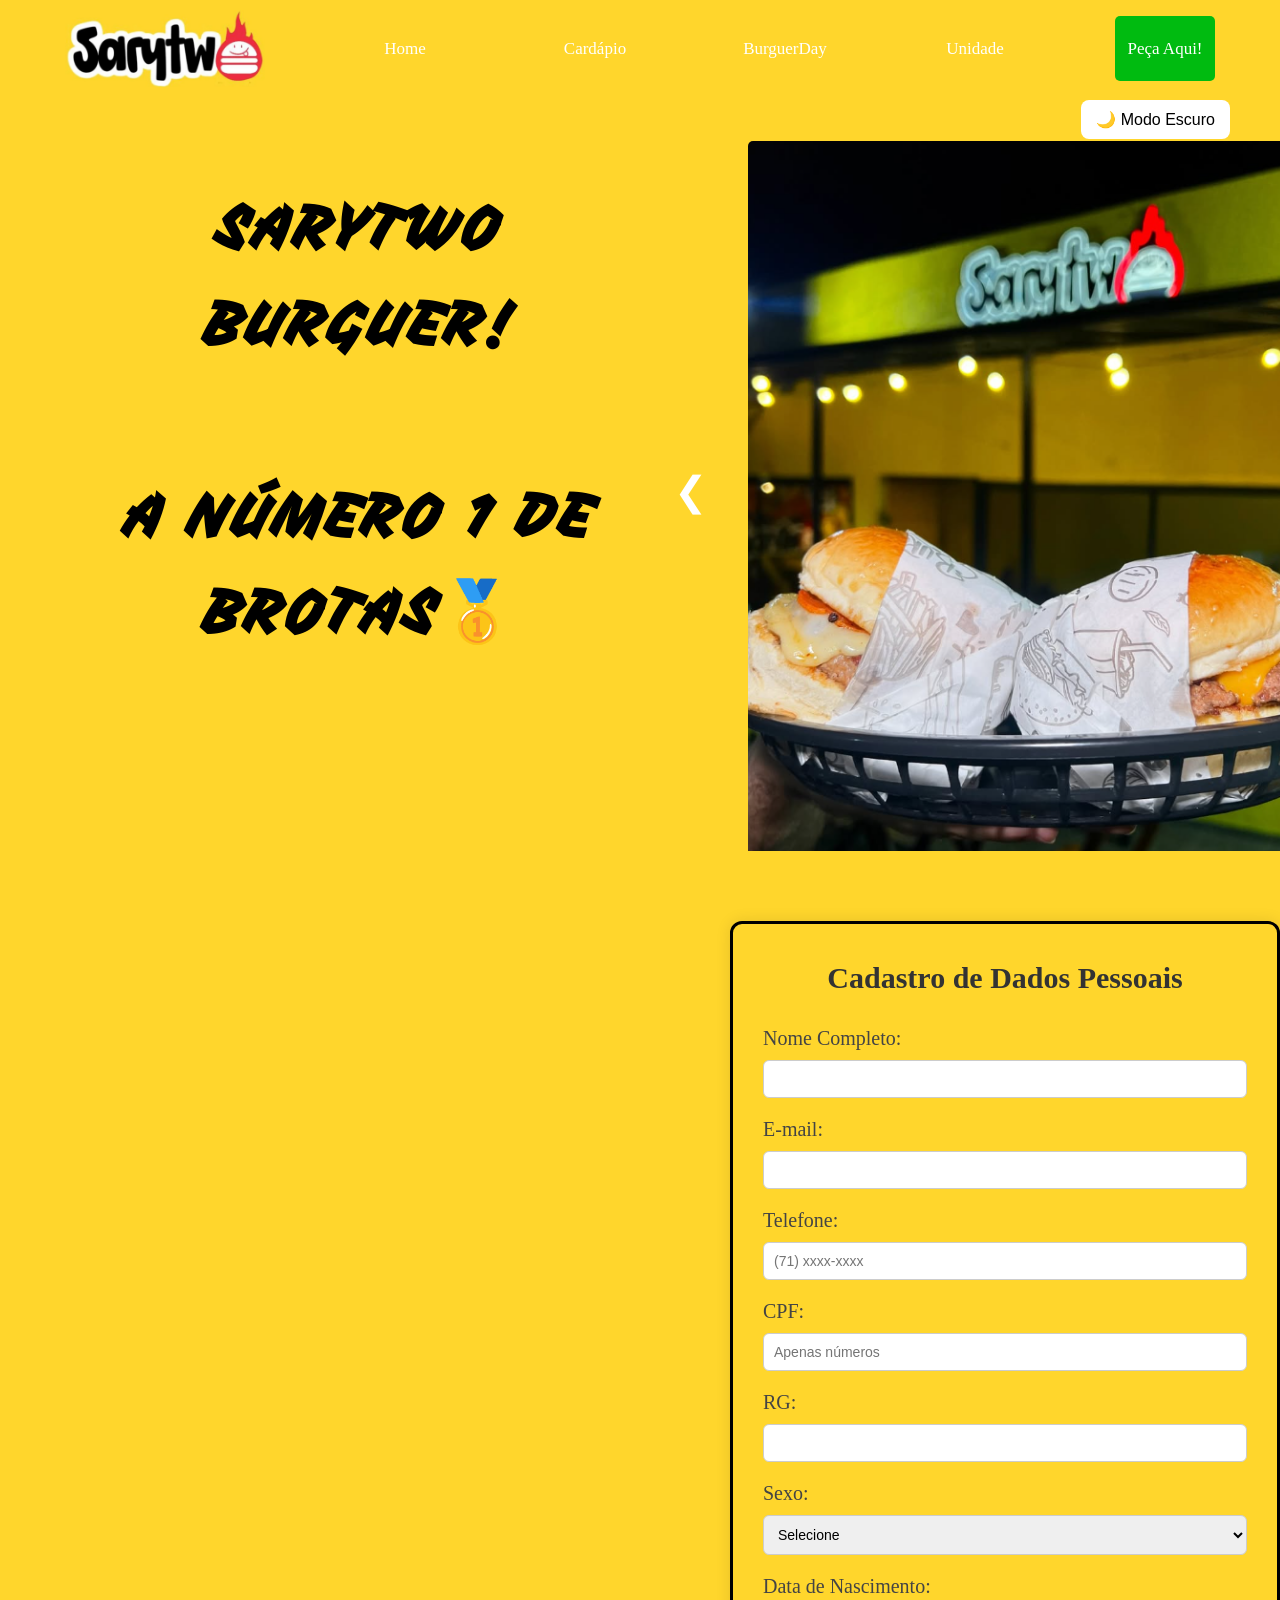
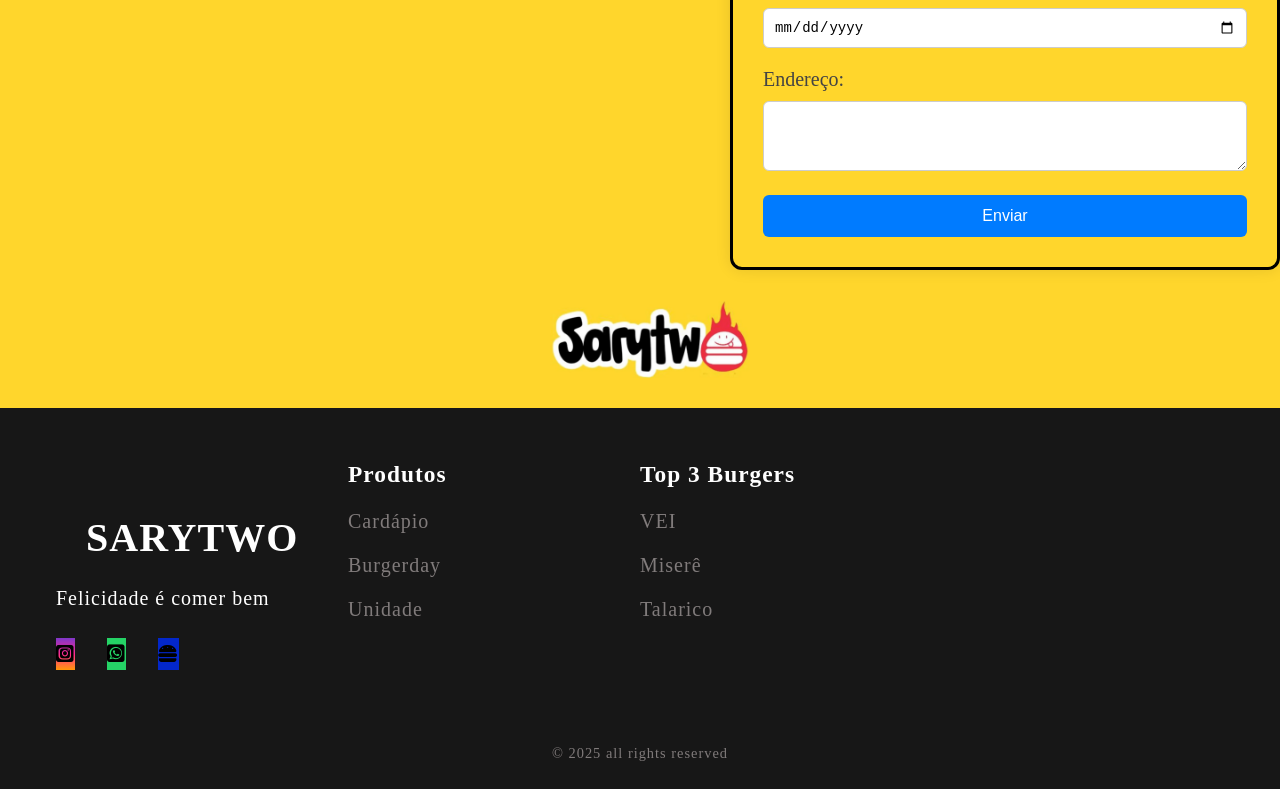
<file: index.html>
<!DOCTYPE html>
<html lang="pt-BR">
<head>
  <meta charset="UTF-8" />
  <meta name="viewport" content="width=device-width, initial-scale=1.0"/>
  <title>SARYTWO BURGUER</title>
  <link rel="stylesheet" href="style.css"/>
  <link rel="stylesheet" href="https://cdnjs.cloudflare.com/ajax/libs/font-awesome/6.7.2/css/all.min.css">
  <link rel="stylesheet" href="footer.css">
  
</head>
<body>
  <header>
    <nav class="navbar">
      <div class="logo">
        <img src="logoh.png" alt="logo">
      </div>
      <button id="toggle-theme">🌙 Modo Escuro</button>
      <a href="index.html">Home</a>
      <a href="cardapio.html">Cardápio</a>
      <a href="burgerday.html">BurguerDay</a>
      <a href="unidade.html">Unidade</a>
      <a href="https://pedido.anota.ai/loja/sarytwo-burger-1?f=msa" class="pedido-btn">Peça Aqui!</a>
    </nav>
  </header>
<div class="flex">
  <div id="boas">
    <h1>SARYTWO BURGUER! <br> <BR> A NÚMERO 1 DE BROTAS🥇</h1>
      <div class="carousel-container">
        <button class="arrow-btn" onclick="mudarSlide(-1)">&#10094;</button>
    
        <div class="carousel">
          <img src="homeimg/hamburguer.png" class="active" alt="Imagem 1">
          <img src="homeimg/hamburguer2.png" alt="Imagem 2">
          <img src="homeimg/hamburguer3.png" alt="Imagem 3">
        </div>
    
        <button class="arrow-btn" onclick="mudarSlide(1)">&#10095;</button>
      </div>
    
  </div>
  <div id="desinghorarios">
    <p class="texto1">HORÁRIO DE FUNCIONAMENTO</p><br>
    <p class="texto1">TERÇA A QUINTA</p>
    <p class="horario">16H ÁS 23H</p> <br>
    <p class="texto1">SEXTA E SABADO</p>
    <p class="horario">16H ÁS 0H</p> <br>
    <p class="texto1">DOMINGO</p>
    <p class="horario">17H ÁS 22H</p>
  </div>
</div>


<script>
  const imagens = document.querySelectorAll(".carousel img");
  let indiceAtual = 0;
  let intervalo;

  function mostrarSlide(index) {
    imagens.forEach((img, i) => {
      img.classList.remove("active");
      if (i === index) {
        img.classList.add("active");
      }
    });
  }

  function mudarSlide(direcao) {
    indiceAtual += direcao;
    if (indiceAtual < 0) indiceAtual = imagens.length - 1;
    if (indiceAtual >= imagens.length) indiceAtual = 0;
    mostrarSlide(indiceAtual);
    resetarAutoplay();
  }

  function iniciarAutoplay() {
    intervalo = setInterval(() => {
      mudarSlide(1);
    }, 5000);
  }

  function resetarAutoplay() {
    clearInterval(intervalo);
    iniciarAutoplay();
  }

  iniciarAutoplay();
</script>
  <script>const toggleButton = document.getElementById('toggle-theme');

    toggleButton.addEventListener('click', () => {
      document.body.classList.toggle('dark-mode');
    
      // Trocar o texto do botão
      if (document.body.classList.contains('dark-mode')) {
        toggleButton.textContent = '☀️ Modo Claro';
      } else {
        toggleButton.textContent = '🌙 Modo Escuro';
      }
    });</script>




<div class="form-container" id="formDadosPessoais">
  <h2 class="form-title">Cadastro de Dados Pessoais</h2>
  <form action="#" method="post" id="formCadastro">

    <div class="form-group">
      <label for="nome" class="form-label">Nome Completo:</label>
      <input type="text" id="nome" name="nome" class="form-input" required>
    </div>

    <div class="form-group">
      <label for="email" class="form-label">E-mail:</label>
      <input type="email" id="email" name="email" class="form-input" required>
    </div>

    <div class="form-group">
      <label for="telefone" class="form-label">Telefone:</label>
      <input type="number" id="telefone" name="telefone" class="form-input" pattern="[0-9]{10,11}" placeholder="(71) xxxx-xxxx" required>
    </div>

    <div class="form-group">
      <label for="cpf" class="form-label">CPF:</label>
      <input type="number" id="cpf" name="cpf" class="form-input" pattern="\d{11}" placeholder="Apenas números" required>
    </div>

    <div class="form-group">
      <label for="rg" class="form-label">RG:</label>
      <input type="number" id="rg" name="rg" class="form-input" required>
    </div>

    <div class="form-group">
      <label for="sexo" class="form-label">Sexo:</label>
      <select id="sexo" name="sexo" class="form-select" required>
        <option value="">Selecione</option>
        <option value="masculino">Masculino</option>
        <option value="feminino">Feminino</option>
        <option value="outro">Outro</option>
      </select>
    </div>

    <div class="form-group">
      <label for="nascimento" class="form-label">Data de Nascimento:</label>
      <input type="date" id="nascimento" name="nascimento" class="form-input" required>
    </div>

    <div class="form-group">
      <label for="endereco" class="form-label">Endereço:</label>
      <textarea id="endereco" name="endereco" class="form-textarea" rows="3" required></textarea>
    </div>

    <button type="submit" class="form-button" id="botaoEnviar">Enviar</button>
  </form>
</div>


<div class="imga">
  <img src="logoh.png" alt="log">
</div>



    <footer>
      <div id="footer_content">
        <div id="footer_contatos">
          <h1>SARYTWO</h1>
          <p>Felicidade é comer bem</p>
          <div id="footer_redes_sociais">
            <a href="https://www.instagram.com/sarytwoburger?utm_source=ig_web_button_share_sheet&igsh=ZDNlZDc0MzIxNw==" class="footer-link" id="instagram">
              <i class="fa-brands fa-square-instagram"></i>
            </a>
            <a href="https://api.whatsapp.com/message/VNMAN6DVPMYXA1?autoload=1&app_absent=0" class="footer-link" id="whatsapp">
              <i class="fa-brands fa-square-whatsapp"></i>
            </a>
            <a href="https://pedido.anota.ai" class="footer-link" id="anotai">
              <i class="fa-solid fa-burger"></i>
            </a>
          </div>
        </div>
        <ul class="footer-list">
          <li>
            <h3>Produtos</h3>
          </li>
          <li> <a href="/cardapio.html" class="footer-link">Cardápio</a></li>
          <li> <a href="/burgerday.html" class="footer-link">Burgerday</a></li>
          <li> <a href="/unidade.html" class="footer-link">Unidade</a></li>
        </ul>
        <ul class="footer-list">
          <li>
            <h3>Top 3 Burgers</h3>
          </li>
          <li> <a href="https://pedido.anota.ai/product/67c5dda3103496be03d36e5c/0/sarytwo-burger-1" class="footer-link">VEI</a></li>
          <li> <a href="https://pedido.anota.ai/product/67c5dda3103496be03d36e5d/0/sarytwo-burger-1" class="footer-link">Miserê</a></li>
          <li> <a href="https://pedido.anota.ai/product/67c5dda3103496be03d36e61/0/sarytwo-burger-1" class="footer-link">Talarico</a></li>
        </ul>
       
        
      </div>
      <div id="footer_copyright">
        &#169
        2025 all rights reserved
      </div>
    </footer>
</body>
</html>
</file>
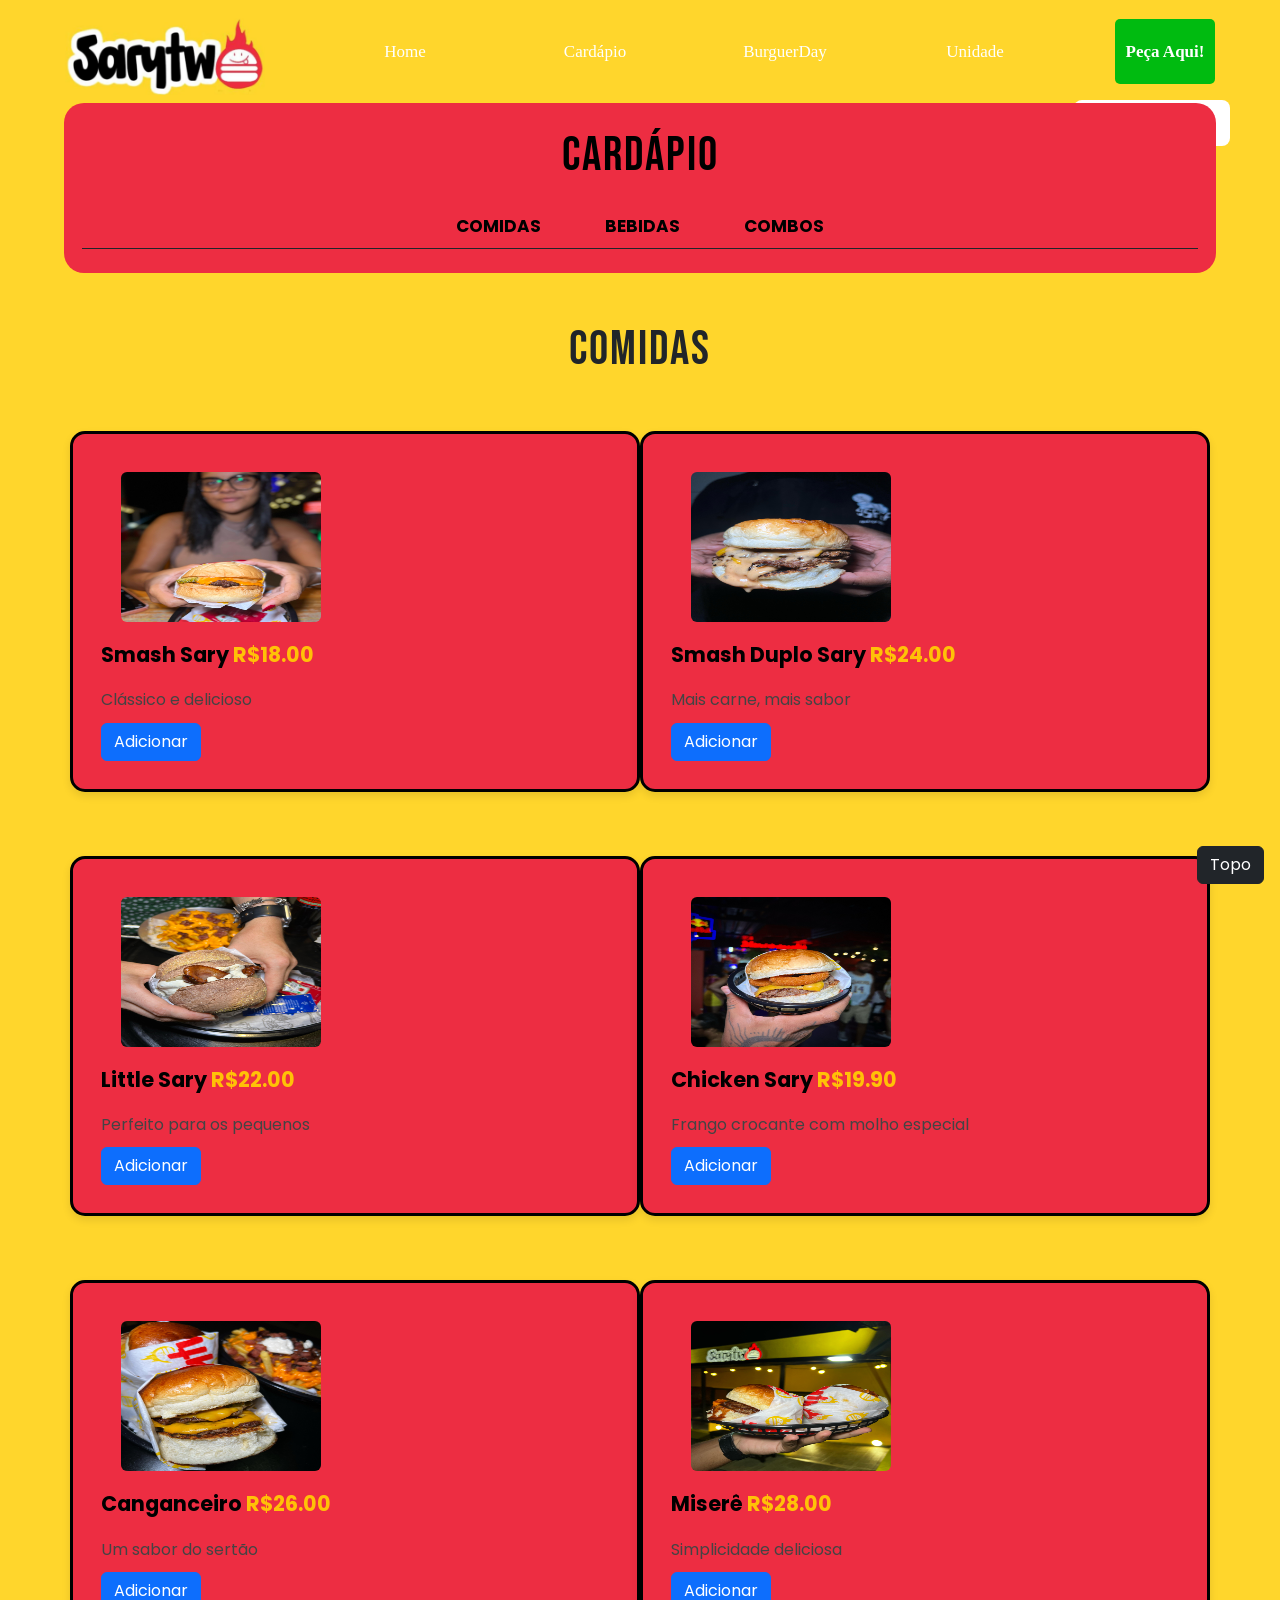
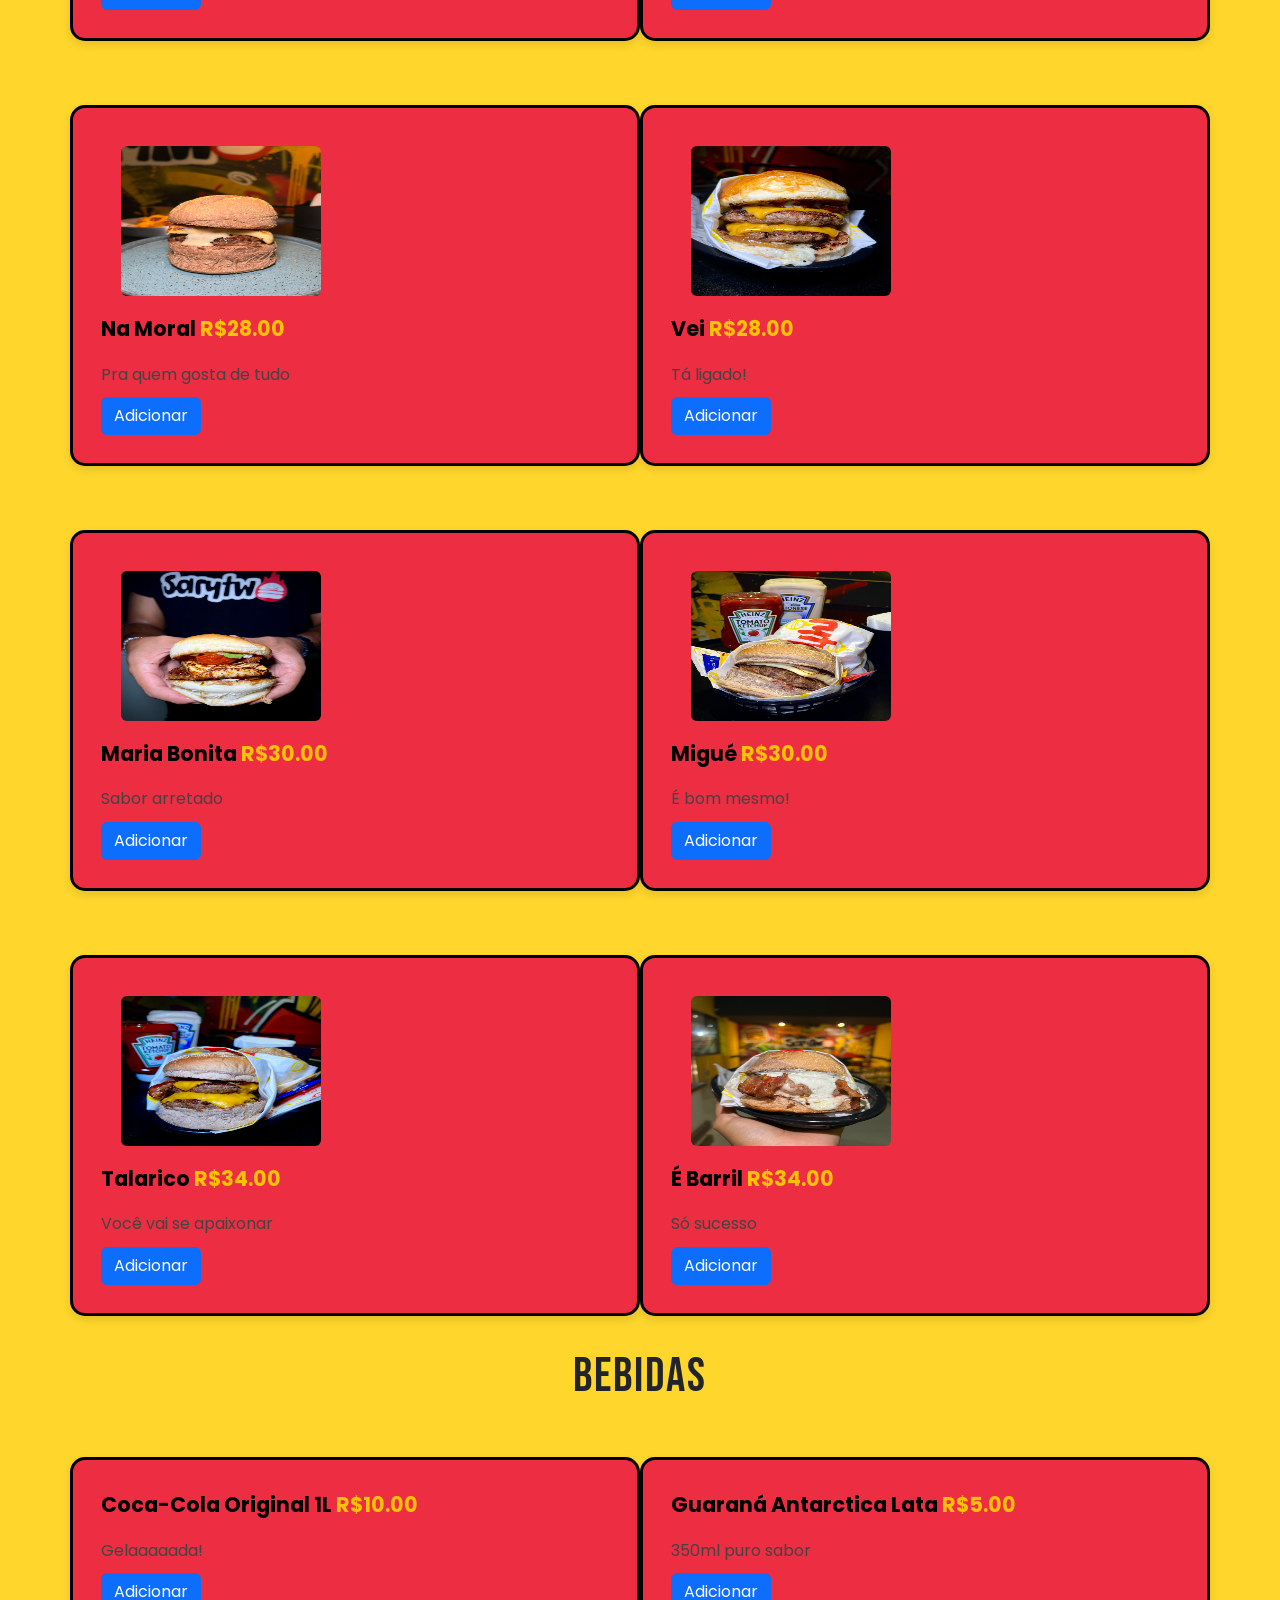
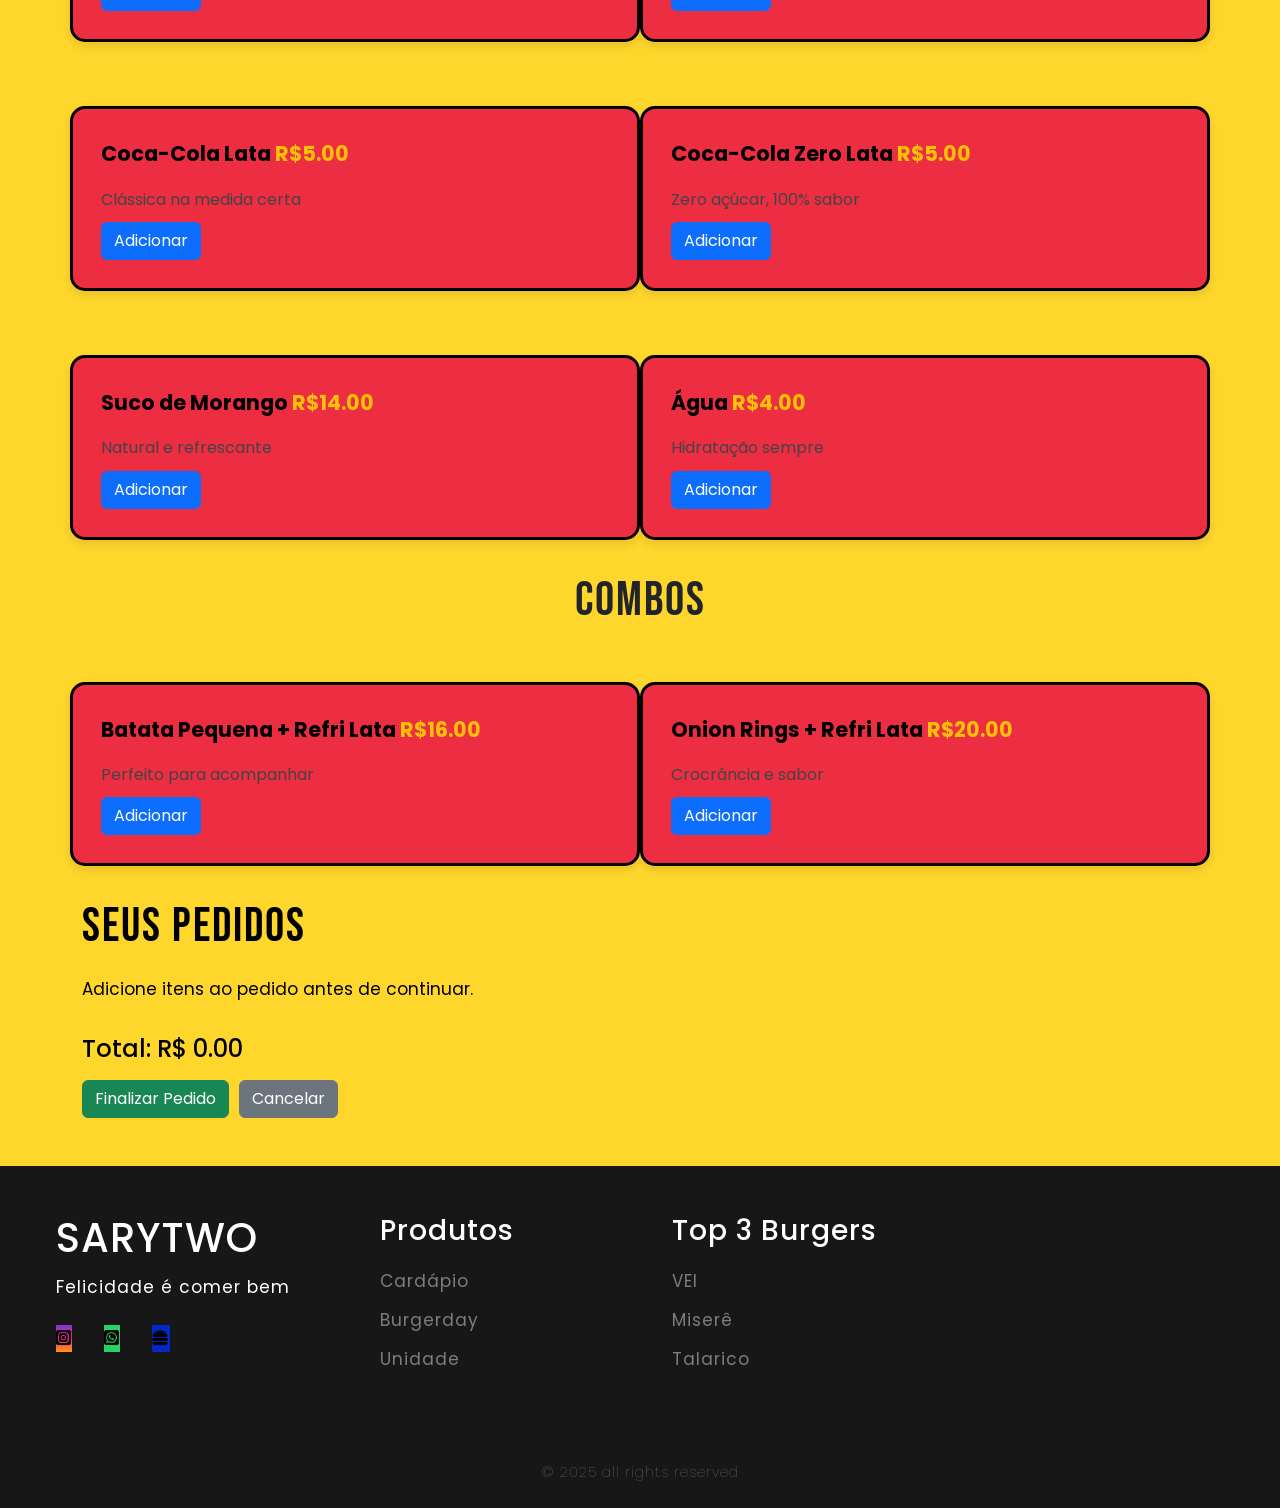
<file: cardapio.html>
<!DOCTYPE html>
<html lang="pt-BR">
<head>
  <meta charset="UTF-8">
  <meta name="viewport" content="width=device-width, initial-scale=1.0">
  <title>Cardápio</title>
  <link href="https://cdn.jsdelivr.net/npm/bootstrap@5.3.0-alpha1/dist/css/bootstrap.min.css" rel="stylesheet">
  <link href="https://fonts.googleapis.com/css2?family=Bebas+Neue&family=Poppins:wght@400;700&display=swap" rel="stylesheet">
  <link rel="stylesheet" href="cardapio.css">
  <link rel="stylesheet" href="footer.css">
  <link rel="stylesheet" href="https://cdnjs.cloudflare.com/ajax/libs/font-awesome/6.7.2/css/all.min.css">
</head>
<body>
  <header>
    <nav class="navbar">
      <div class="logo">
        <img src="comidas/logoh.png" alt="logo">
      </div>
      <button id="toggle-theme">🌙 Modo Escuro</button>
      <a href="index.html">Home</a>
      <a href="cardapio.html">Cardápio</a>
      <a href="burgerday.html">BurguerDay</a>
      <a href="unidade.html">Unidade</a>
      <a href="https://pedido.anota.ai/loja/sarytwo-burger-1?f=msa" class="pedido-btn">Peça Aqui!</a>
    </nav>
  </header>

  <header class="text-center py-4 bloco-vermelho">
    <div class="container">
      <div class="nome">
        <h1>CARDÁPIO</h1>
      </div>
      <nav class="d-flex justify-content-center border-bottom border-dark flex-wrap navegacao-menu">
        <a href="#comidas" class="mx-3">COMIDAS</a>
        <a href="#bebidas" class="mx-3">BEBIDAS</a>
        <a href="#combos" class="mx-3">COMBOS</a>
      </nav>
    </div>
  </header>

  <div id="confirmacao" class="confirmacao-overlay d-none">
    <div class="confirmacao-box">
      <h3>Confirmar Pedido</h3>
      <ul id="resumo-pedido" class="list-group my-3"></ul>
      <p class="fw-bold">Total: <span id="confirmar-total">R$0,00</span></p>
      <button class="btn btn-success" onclick="confirmarPedido()">Confirmar</button>
      <button class="btn btn-secondary mt-2" onclick="fecharConfirmacao()">Cancelar</button>
    </div>
  </div>

  <main class="container my-5">
    
    <section id="comidas"></section>
    <section id="bebidas"></section>
    <section id="combos"></section>

    <div class="pedido-section">
      <h2>Seus Pedidos</h2>
      <p id="aviso" class="text-black" style="display: none;">Adicione itens ao pedido antes de continuar.</p>
      <ul id="lista-pedidos" class="list-group mb-3"></ul>
      <h4>Total: <span id="total">R$0.00</span></h4>
      
      <div id="botoes-confirmacao" style="display: none; gap: 10px;" class="d-flex mt-3">
        <button class="btn btn-success" onclick="finalizarPedido()">Finalizar Pedido</button>
        <button class="btn btn-secondary" onclick="cancelarPedido()">Cancelar</button>
      </div>
    </div>

    <button onclick="scrollToTop()" class="btn btn-dark position-fixed bottom-0 end-0 m-3">Topo</button>
  </main>

  <script src="script.js"></script>
  <footer>
    <div id="footer_content">
      <div id="footer_contatos">
        <h1>SARYTWO</h1>
        <p>Felicidade é comer bem</p>
        <div id="footer_redes_sociais">
          <a href="https://www.instagram.com/sarytwoburger?utm_source=ig_web_button_share_sheet&igsh=ZDNlZDc0MzIxNw==" class="footer-link" id="instagram">
            <i class="fa-brands fa-square-instagram"></i>
          </a>
          <a href="https://api.whatsapp.com/message/VNMAN6DVPMYXA1?autoload=1&app_absent=0" class="footer-link" id="whatsapp">
            <i class="fa-brands fa-square-whatsapp"></i>
          </a>
          <a href="https://pedido.anota.ai" class="footer-link" id="anotai">
            <i class="fa-solid fa-burger"></i>
          </a>
        </div>
      </div>
      <ul class="footer-list">
        <li>
          <h3>Produtos</h3>
        </li>
        <li> <a href="/cardapio.html" class="footer-link">Cardápio</a></li>
        <li> <a href="/burgerday.html" class="footer-link">Burgerday</a></li>
        <li> <a href="/unidade.html" class="footer-link">Unidade</a></li>
      </ul>
      <ul class="footer-list">
        <li>
          <h3>Top 3 Burgers</h3>
        </li>
        <li> <a href="https://pedido.anota.ai/product/67c5dda3103496be03d36e5c/0/sarytwo-burger-1" class="footer-link">VEI</a></li>
        <li> <a href="https://pedido.anota.ai/product/67c5dda3103496be03d36e5d/0/sarytwo-burger-1" class="footer-link">Miserê</a></li>
        <li> <a href="https://pedido.anota.ai/product/67c5dda3103496be03d36e61/0/sarytwo-burger-1" class="footer-link">Talarico</a></li>
      </ul>
     
      
    </div>
    <div id="footer_copyright">
      &#169
      2025 all rights reserved
    </div>
  </footer>
</script>
<script>const toggleButton = document.getElementById('toggle-theme');

  toggleButton.addEventListener('click', () => {
    document.body.classList.toggle('dark-mode');
  
    // Trocar o texto do botão
    if (document.body.classList.contains('dark-mode')) {
      toggleButton.textContent = '☀️ Modo Claro';
    } else {
      toggleButton.textContent = '🌙 Modo Escuro';
    }
  });</script>
</body>
</html>
</file>
<file: style.css>
@import url('https://fonts.googleapis.com/css2?family=Alfa+Slab+One&family=Anton&family=Rowdies:wght@300;400;700&family=Vampiro+One&display=swap');
* {
  margin: 0;
  padding: 0;
  box-sizing: border-box;
  margin: 0;
  padding: 0;
  box-sizing: border-box;
}

body {
  
  line-height: 1.6;
  font-size: 20px;
  background-color: #ffd62c;
}
img {
  width: 200px;
  right: 200px;
  margin-left: 20px;
  margin-top: 10px;
  border-radius: 5px;
}
.navbar a {
  color: #ffffff;
  text-decoration: none;
  transition: 0.2s;
  height: 65px;
  align-content: center;
  text-align: center;
  width: 100px;
  font-size: 17px;
}
.navbar {
  display: flex;
  flex-direction: row;
  justify-content: space-around;
  align-items: center;
  color: #fff;
  background-color: #ffd62c;
  position: sticky;
  font-family: cursive;
}
.navbar a:hover {
  color: #000000;
  transform: scale(1.5);
  background-color: #ffffff;
}

.pedido-btn {
  background-color: #00bb10;
  padding: 1px;
  border-radius: 5px;
  color: #ffffff;
  margin-right: 20px;
}


.texto1 {
  color: #ffffff;
  
}
.horario {
  color:#ffd62c;
}

#desinghorarios {
  display: flex;
  flex-direction: column;
  text-align: center;
  background-color: #ed2d42;
  width: 700px;
  height: 600px;
  margin-left: 100px;
  margin-right: 100px;
  margin-top: 100px;
  border-radius: 5px;
  border: 4px solid;
  font-size: 30px;
  font-family: "Rowdies", sans-serif;
  padding: 30px;
  border-style: outset;
  border-color: #000000;
}
#boas {
  display: flex;
  flex-direction: row;
  text-align: center;
  color: #000000;
  padding: 35px;
  font-family: "Vampiro One", system-ui;
  font-size: 30px; 
  position: relative;
}
.flex {
  display: flex;
}
#fotoh {
  
  width: 700px;
  height: 700px;
 margin-left: 200px;
}

h1 {
  margin-top: 50px;
  margin-left: 30px;
}
.carousel-container {
  display: flex;
  align-items: center;
  justify-content: center;
  overflow: hidden;
  
}

.carousel {
  align-items: center;
  justify-content: center;
  display: flex;
  width: 900px;
  height: 720px;
  overflow: hidden;
  border-radius: 15px;
  position: relative;
  
}

.carousel img {
  width: 100%;
  height: 100%;
  object-fit: cover; /* garante que ela preencha sem distorcer */
  position: absolute;
  top: 0;
  left: 0;
  opacity: 0;
  transition: opacity 0.8s ease-in-out;
    z-index: 1;
  
  }
.carousel img.active {
  opacity: 1;
  z-index: 2;
}

.arrow-btn {
  background: none;
  border: none;
  color: white;
  font-size: 40px;
  cursor: pointer;
  padding: 0 20px;
  transition: color 0.3s ease;
}
.arrow-btn:hover {
  color: #ccc;
}
body {
  background-color: #ffd62c;
  color: #000;
  transition: background-color 0.3s, color 0.3s;
}

body.dark-mode {
  background-color: #121212;
  color: #ffd62c;
}

#toggle-theme {
  position: fixed;
  top: 100px;
  right: 50px;
  padding: 10px 15px;
  border: none;
  border-radius: 8px;
  background-color: #ffffff;
  cursor: pointer;
  font-size: 16px;
}

body.dark-mode #toggle-theme {
  background-color: #333;
  color: #f1f1f1;
}
body.dark-mode h1 {
  color: #ffd62c;
}
.form-container {
  margin-left: 730px;
  background-color: #ffd62c;
  padding: 30px;
  border-radius: 12px;
  box-shadow: 0 0 15px rgba(0,0,0,0.1);
  width: 100%;
  max-width: 550px;
  margin-bottom: 20px;
  margin-top: 35px;
  border: #000 solid;
}

.form-title {
  text-align: center;
  margin-bottom: 20px;
  color: #333;
}

.form-group {
  margin-bottom: 15px;
}

.form-label {
  display: block;
  margin-bottom: 6px;
  color: #444;
}

.form-input, .form-textarea, .form-select {
  width: 100%;
  padding: 10px;
  border: 1px solid #ccc;
  border-radius: 6px;
  font-size: 14px;
}

.form-input:focus, .form-textarea:focus, .form-select:focus {
  border-color: #007BFF;
  outline: none;
}

.form-button {
  width: 100%;
  background-color: #007BFF;
  color: #fff;
  padding: 12px;
  border: none;
  border-radius: 6px;
  font-size: 16px;
  cursor: pointer;
}

.form-button:hover {
  background-color: #0056b3;
}

@media (max-width: 500px) {
  .form-container {
    padding: 20px;
  }
}
.imga {
  display: flex;
  justify-content: center;
  margin-bottom: 30px;
}
</file>
<file: footer.css>
/* Footer */
footer{
  @import url('https://fonts.googleapis.com/css2?family=Inter:ital,opsz,wght@0,14..32,100..900;1,14..32,100..900&display=swap');
  font-family: 'inter' sans-serif;
  margin: 0;
  padding: 0;
  box-sizing: border-box;
  letter-spacing: 1px;
  width: 100%;
  color: #ffffff;
  position: relative;
}
#footer_content{
  background-color: #171717;
  display: grid;
  grid-template-columns: repeat(4, 1fr);
  padding: 3rem 3.5rem;
}
#footer_contatos h1{
  margin-bottom: 0.75rem;
}
#footer_redes_sociais{
  display: flex;
  gap: 2rem;
  margin-top: 1.5rem;
}
footer_redes_sociais .footer-link:hoover{
  opacity: 0.8;
}
footer_redes_sociais .footer-link i{
  font-size: 1.25rem;
}
footer_redes_sociais .footer-link{
  display: flex;
  align-items: center;
  justify-content: center;
  height: 2.5rem;
  width: 2.5rem;
  color: #ddd;
  border-radius: 80%;
  transition: all 4s;
}
#instagram{
  background: linear-gradient(#7f37c9, #ff2992,#ff9807);
}
#whatsapp{
  background-color: #25d366;
}
#anotai{
  background-color: #0327ca
}
.footer-list {
  display: flex;
  flex-direction: column;
  gap: 0.75rem;
  list-style: none;
 
}
.footer-list .footer-link{
  color: #807b7b;
  text-decoration: none;
}
.footer-list .footer-link:hoover{
  color: #7f37c9;
  transition: all 4s;
}
#footer-subscribe{
  display: flex;
  flex-direction: column;
  gap: 1.5rem;
}
#footer-subscribe p{
  color: #807b7b;
}
#input_group{
  display: flex;
  align-items: center;
  background-color: #ffff;
  border-radius: 4px;
}
#input_group input{
  all: unset;
  padding: 0.75rem;
  width: 100%;
}
#input_group button{
  background-color: #7f37c9;
  border: none;
  color: #807b7b;
  padding: 0 1.25rem;
  font-size: 1.125rem;
  height: 100%;
  border-radius: 0px 4px 4px 0px;
  cursor: pointer;
  transition: all 0.4s;
}
#input_group button:hoover{
  opacity: 0.8;
}
#footer_copyright{
  display: flex;
  justify-content: center;
  background-color: #171717;
  color: #807b7b;
  font-size: 0.9rem;
  padding: 1.5rem;
  font-weight: 100;
}
  a {
    color: #000000;
  }
</file>
<file: cardapio.css>
body {
  background-color: #ffd62c;
  color: #000;
  transition: background-color 0.3s, color 0.3s;
  font-family: 'Poppins', sans-serif;
  font-size: 17px;
  line-height: 1.6;
  position: relative;
}


img {
  width: 200px;
  margin-left: 20px;
  margin-top: 10px;
  border-radius: 5px;
}

.navbar {
  display: flex;
  flex-direction: row;
  justify-content: space-around;
  align-items: center;
  background-color: #ffd62c;
  position: sticky;
  top: 0;
  z-index: 2;
  font-family: cursive;
  }

.navbar a {
  color: #fff;
  text-decoration: none;
  height: 65px;
  text-align: center;
  width: 100px;
  transition: 0.2s;
  line-height: 65px;
  
}

.navbar a:hover {
  color: #080808;
  transform: scale(1.5);
  background-color: #ffffff;
}

.pedido-btn {
  background-color: #00bb10;
  padding: 10px 20px;
  border-radius: 5px;
  color: #ffffff;
  margin-right: 20px;
  font-weight: bold;
  display: flex;
  align-items: center;
  justify-content: center; 
  height: 20px;
  gap: 1px;
  white-space: nowrap;
}
.nome h1,
h2 {
  font-family: 'Bebas Neue', sans-serif;
  font-size: 3rem;
  color: #000;
  text-transform: uppercase;
  letter-spacing: 2px;
  margin-bottom: 20px;
}

.item {
  background-color: #ed2d42;
  border-radius: 15px;
  box-shadow: 0 4px 8px rgba(0,0,0,0.1);
  padding: 1.75rem;
  margin: 2rem 0;
  transition: transform 0.3s ease, box-shadow 0.3s ease;
  border: #000000 solid;
}

.item:hover {
  transform: translateY(-5px);
  box-shadow: 0 6px 12px rgba(0,0,0,0.15);
}

.item-nome {
  font-weight: bold;
  font-size: 1.3rem;
  color: #000;
}

.item-desc {
  font-size: 1rem;
  color: #444;
  margin-bottom: 10px;
}

button {
  border-radius: 10px;
  transition: background-color 0.3s;
  font-weight: bold;
}

button:hover {
  background-color: #ffc107;
  color: #000;
}

header, main {
  position: relative;
  z-index: 1;
  background-color: transparent;
}

.bloco-vermelho {
  background-color: #ed2d42;
  border-radius: 20px;
  margin: 0 auto;
  width: 90%;
  max-width: 1200px;
  z-index: 1;
  position: relative;
  padding-bottom: 1rem;
}

.navegacao-menu a {
  color: #000000 !important;
  font-family: 'Poppins', sans-serif;
  font-weight: bold;
  text-decoration: none;
  padding: 0.5rem 1rem;
  background: transparent !important;
}

.navegacao-menu a:hover {
  color: #fff !important;
  background-color: #000 !important;
  border-radius: 10px;
}

.confirmacao-overlay {
  position: fixed;
  top: 0;
  left: 0;
  width: 100%;
  height: 100%;
  background-color: rgba(0, 0, 0, 0.6);
  display: flex;
  align-items: center;
  justify-content: center;
  z-index: 999;
}

.confirmacao-box {
  background-color: #fff;
  padding: 30px;
  border-radius: 20px;
  max-width: 500px;
  width: 90%;
  text-align: center;
  box-shadow: 0 0 20px rgba(0,0,0,0.3);
}

.confirmacao-box h3 {
  margin-bottom: 20px;
  color: #000;
  text-transform: uppercase;
  font-family: 'Poppins', sans-serif;
}
body.dark-mode {
  background-color: #121212;
  color: #ffd62c;
}
#toggle-theme {
  font-family: Arial,sans-serif;
  position: fixed;
  top: 100px;
  right: 50px;
  padding: 10px 15px;
  border: none;
  border-radius: 8px;
  background-color: #ffffff;
  cursor: pointer;
  font-size: 16px;
}

body.dark-mode #toggle-theme {
  background-color: #333;
  color: #f1f1f1;
}
body.dark-mode h1 {
  color: #ffd62c;
}
</file>
